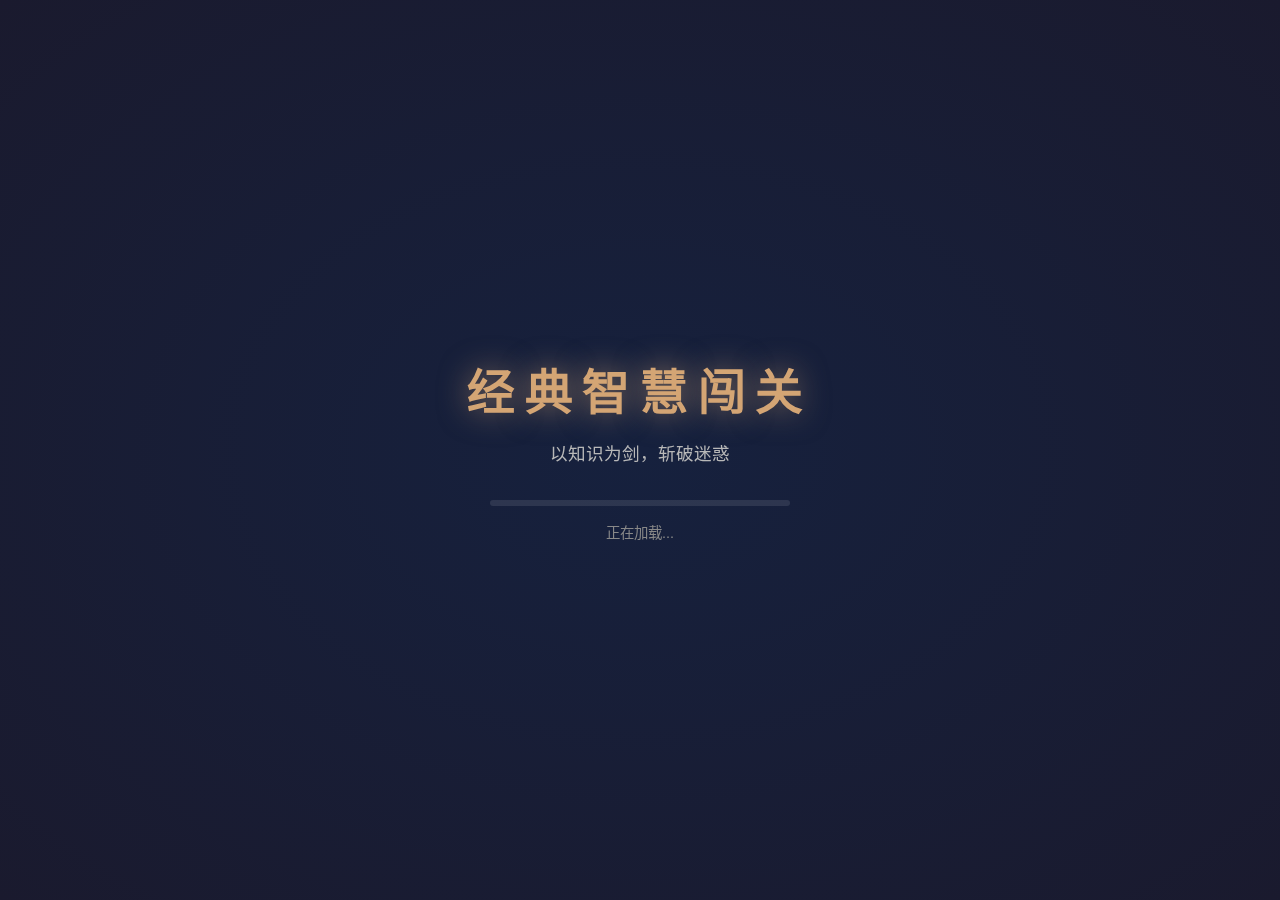
<file: index.html>
<!DOCTYPE html>
<html lang="zh-CN">
<head>
    <meta charset="UTF-8">
    <meta name="viewport" content="width=device-width, initial-scale=1.0">
    <title>经典智慧闯关 - 书籍RPG游戏</title>
    <link rel="stylesheet" href="css/style.css">
    <link rel="stylesheet" href="css/animations.css">
</head>
<body>
    <!-- 加载界面 -->
    <div id="loading-screen" class="screen active">
        <div class="loading-content">
            <h1 class="game-title">经典智慧闯关</h1>
            <p class="tagline">以知识为剑，斩破迷惑</p>
            <div class="loading-bar">
                <div class="loading-progress"></div>
            </div>
            <p class="loading-text">正在加载...</p>
        </div>
    </div>

    <!-- 登录界面 -->
    <div id="login-screen" class="screen">
        <div class="login-container">
            <h1>经典智慧闯关</h1>
            <div class="login-form">
                <input type="text" id="nickname-input" placeholder="输入你的名号" maxlength="12">
                <button id="start-btn" class="btn btn-primary">开启修行之路</button>
            </div>
            <div class="login-tips">
                <p>进度将保存在本地</p>
            </div>
        </div>
    </div>

    <!-- 主菜单界面 -->
    <div id="main-menu" class="screen">
        <header class="game-header">
            <div class="player-info">
                <div class="avatar-container">
                    <div id="player-avatar" class="avatar"></div>
                    <span id="player-title" class="title-badge">初学者</span>
                </div>
                <div class="player-stats">
                    <h3 id="player-name">玩家</h3>
                    <div class="level-info">
                        <span id="player-level">Lv.1</span>
                        <div class="exp-bar">
                            <div id="exp-progress" class="exp-fill"></div>
                        </div>
                        <span id="exp-text">0/100</span>
                    </div>
                </div>
            </div>
            <div class="currency-display">
                <span class="wisdom-points"><i class="icon-wisdom"></i><span id="wisdom-count">0</span></span>
                <span class="gold-coins"><i class="icon-gold"></i><span id="gold-count">0</span></span>
            </div>
        </header>

        <main class="menu-content">
            <h2 class="section-title">选择典籍</h2>
            <div class="book-selection">
                <div class="book-card" data-book="chuanxilu">
                    <div class="book-cover chuanxilu">
                        <div class="book-glow"></div>
                    </div>
                    <div class="book-info">
                        <h3>传习录</h3>
                        <p>心学修炼之路</p>
                        <div class="book-progress">
                            <div class="progress-bar">
                                <div class="progress-fill" data-progress="0"></div>
                            </div>
                            <span class="progress-text">0/10关</span>
                        </div>
                    </div>
                    <div class="book-character">
                        <span>王阳明</span>
                    </div>
                </div>

                <div class="book-card" data-book="maoxuan">
                    <div class="book-cover maoxuan">
                        <div class="book-glow"></div>
                    </div>
                    <div class="book-info">
                        <h3>毛泽东选集</h3>
                        <p>革命解放之路</p>
                        <div class="book-progress">
                            <div class="progress-bar">
                                <div class="progress-fill" data-progress="0"></div>
                            </div>
                            <span class="progress-text">0/10关</span>
                        </div>
                    </div>
                    <div class="book-character">
                        <span>革命战士</span>
                    </div>
                </div>

                <div class="book-card" data-book="zizhitongjian">
                    <div class="book-cover zizhitongjian">
                        <div class="book-glow"></div>
                    </div>
                    <div class="book-info">
                        <h3>资治通鉴</h3>
                        <p>历史智慧之路</p>
                        <div class="book-progress">
                            <div class="progress-bar">
                                <div class="progress-fill" data-progress="0"></div>
                            </div>
                            <span class="progress-text">0/10关</span>
                        </div>
                    </div>
                    <div class="book-character">
                        <span>历史谋士</span>
                    </div>
                </div>
            </div>

            <div class="menu-actions">
                <button class="action-btn daily-challenge" id="daily-btn">
                    <span class="btn-icon">🔥</span>
                    <span class="btn-text">每日挑战</span>
                    <span class="btn-badge" id="daily-badge">!</span>
                </button>
                <button class="action-btn achievements" id="achievement-btn">
                    <span class="btn-icon">🏆</span>
                    <span class="btn-text">成就</span>
                </button>
                <button class="action-btn inventory" id="inventory-btn">
                    <span class="btn-icon">📦</span>
                    <span class="btn-text">背包</span>
                </button>
                <button class="action-btn leaderboard" id="leaderboard-btn">
                    <span class="btn-icon">📊</span>
                    <span class="btn-text">排行榜</span>
                </button>
            </div>
        </main>

        <!-- 每日签到提示 -->
        <div id="daily-login-popup" class="popup hidden">
            <div class="popup-content">
                <h3>每日签到</h3>
                <div class="streak-display">
                    <span>连续签到</span>
                    <span id="streak-days" class="streak-number">0</span>
                    <span>天</span>
                </div>
                <div class="daily-reward">
                    <p>今日奖励</p>
                    <div class="reward-items" id="daily-reward-items"></div>
                </div>
                <button class="btn btn-primary" id="claim-daily-btn">领取奖励</button>
            </div>
        </div>
    </div>

    <!-- 关卡选择界面 -->
    <div id="level-select" class="screen">
        <header class="level-header">
            <button class="back-btn" id="back-to-menu">← 返回</button>
            <h2 id="current-book-title">传习录</h2>
            <div class="book-stats">
                <span id="book-progress-text">进度: 0/10</span>
            </div>
        </header>

        <div class="level-map" id="level-map">
            <!-- 关卡节点将由JS动态生成 -->
        </div>

        <div class="character-preview">
            <div id="preview-avatar" class="character-avatar"></div>
            <div class="character-stats">
                <h3 id="preview-name">王阳明</h3>
                <div class="stat-row">
                    <span>生命值</span>
                    <span id="preview-hp">100</span>
                </div>
                <div class="stat-row">
                    <span>战斗力</span>
                    <span id="preview-attack">10</span>
                </div>
                <div class="stat-row">
                    <span>智慧</span>
                    <span id="preview-wisdom">0</span>
                </div>
            </div>
        </div>
    </div>

    <!-- 战斗界面 -->
    <div id="battle-screen" class="screen">
        <header class="battle-header">
            <div class="stage-info">
                <span id="stage-name">第一关</span>
                <span id="stage-subtitle">初入心学</span>
            </div>
        </header>

        <div class="battle-arena">
            <div class="combatant player-side">
                <div class="combatant-info">
                    <h4 id="battle-player-name">王阳明</h4>
                    <div class="hp-bar">
                        <div id="player-hp-fill" class="hp-fill"></div>
                        <span id="player-hp-text">100/100</span>
                    </div>
                </div>
                <div id="player-sprite" class="sprite player-sprite">
                    <div class="damage-number" id="player-damage"></div>
                </div>
            </div>

            <div class="vs-indicator">VS</div>

            <div class="combatant enemy-side">
                <div id="enemy-sprite" class="sprite enemy-sprite">
                    <div class="damage-number" id="enemy-damage"></div>
                </div>
                <div class="combatant-info">
                    <h4 id="battle-enemy-name">私欲小怪</h4>
                    <div class="hp-bar enemy-hp">
                        <div id="enemy-hp-fill" class="hp-fill"></div>
                        <span id="enemy-hp-text">50/50</span>
                    </div>
                </div>
            </div>
        </div>

        <div class="question-panel">
            <div class="question-header">
                <span class="attack-icon">⚔️</span>
                <span>知识攻击</span>
                <div class="timer">
                    <div id="timer-bar" class="timer-fill"></div>
                </div>
            </div>
            <p id="question-text" class="question-text">问题加载中...</p>
            <div id="answer-options" class="answer-options">
                <!-- 选项由JS动态生成 -->
            </div>
        </div>

        <div class="battle-skills">
            <h4>技能</h4>
            <div id="skill-buttons" class="skill-list">
                <!-- 技能由JS动态生成 -->
            </div>
        </div>

        <div class="combo-display hidden" id="combo-display">
            <span class="combo-count" id="combo-count">2</span>
            <span class="combo-text">连击!</span>
        </div>
    </div>

    <!-- 战斗结果界面 -->
    <div id="result-screen" class="screen">
        <div class="result-container">
            <h2 id="result-title" class="result-title">胜利!</h2>
            <div class="result-character" id="result-character"></div>

            <div class="rewards-panel">
                <h3>战斗奖励</h3>
                <div class="reward-list" id="reward-list">
                    <!-- 奖励由JS动态生成 -->
                </div>
            </div>

            <div class="exp-gain-display">
                <p>经验值 +<span id="exp-gained">0</span></p>
                <div class="level-up-notice hidden" id="level-up-notice">
                    <span>等级提升!</span>
                    <span id="new-level">Lv.2</span>
                </div>
            </div>

            <div class="drop-items hidden" id="drop-items">
                <h3>掉落物品</h3>
                <div class="drop-list" id="drop-list"></div>
            </div>

            <div class="result-actions">
                <button class="btn btn-secondary" id="back-to-levels">返回关卡</button>
                <button class="btn btn-primary" id="next-level">下一关</button>
            </div>
        </div>
    </div>

    <!-- 成就界面 -->
    <div id="achievement-screen" class="screen">
        <header class="screen-header">
            <button class="back-btn" id="back-from-achievement">← 返回</button>
            <h2>成就殿堂</h2>
        </header>
        <div class="achievement-grid" id="achievement-grid">
            <!-- 成就由JS动态生成 -->
        </div>
    </div>

    <!-- 背包界面 -->
    <div id="inventory-screen" class="screen">
        <header class="screen-header">
            <button class="back-btn" id="back-from-inventory">← 返回</button>
            <h2>背包</h2>
        </header>
        <div class="inventory-tabs">
            <button class="tab-btn active" data-tab="equipment">装备</button>
            <button class="tab-btn" data-tab="items">道具</button>
        </div>
        <div class="inventory-content">
            <div class="equipment-panel" id="equipment-panel">
                <div class="equipped-slots">
                    <div class="equip-slot" data-slot="weapon">
                        <span class="slot-label">武器</span>
                        <div class="slot-item" id="equipped-weapon"></div>
                    </div>
                    <div class="equip-slot" data-slot="armor">
                        <span class="slot-label">护甲</span>
                        <div class="slot-item" id="equipped-armor"></div>
                    </div>
                    <div class="equip-slot" data-slot="accessory">
                        <span class="slot-label">饰品</span>
                        <div class="slot-item" id="equipped-accessory"></div>
                    </div>
                </div>
                <div class="inventory-grid" id="inventory-grid">
                    <!-- 物品由JS动态生成 -->
                </div>
            </div>
        </div>
    </div>

    <!-- 排行榜界面 -->
    <div id="leaderboard-screen" class="screen">
        <header class="screen-header">
            <button class="back-btn" id="back-from-leaderboard">← 返回</button>
            <h2>智者排行</h2>
        </header>
        <div class="leaderboard-tabs">
            <button class="tab-btn active" data-tab="level">等级榜</button>
            <button class="tab-btn" data-tab="wisdom">智慧榜</button>
        </div>
        <div class="leaderboard-list" id="leaderboard-list">
            <!-- 排行由JS动态生成 -->
        </div>
    </div>

    <!-- 全局通知 -->
    <div id="notification" class="notification hidden">
        <span class="notification-icon"></span>
        <span class="notification-text"></span>
    </div>

    <!-- 音效 -->
    <audio id="sfx-correct" preload="auto"></audio>
    <audio id="sfx-wrong" preload="auto"></audio>
    <audio id="sfx-levelup" preload="auto"></audio>
    <audio id="sfx-victory" preload="auto"></audio>
    <audio id="sfx-click" preload="auto"></audio>

    <script src="js/data/books.js"></script>
    <script src="js/data/questions.js"></script>
    <script src="js/data/enemies.js"></script>
    <script src="js/data/achievements.js"></script>
    <script src="js/data/items.js"></script>
    <script src="js/utils/storage.js"></script>
    <script src="js/game/Character.js"></script>
    <script src="js/game/Battle.js"></script>
    <script src="js/game/Reward.js"></script>
    <script src="js/game/GameEngine.js"></script>
    <script src="js/app.js"></script>
</body>
</html>
</file>
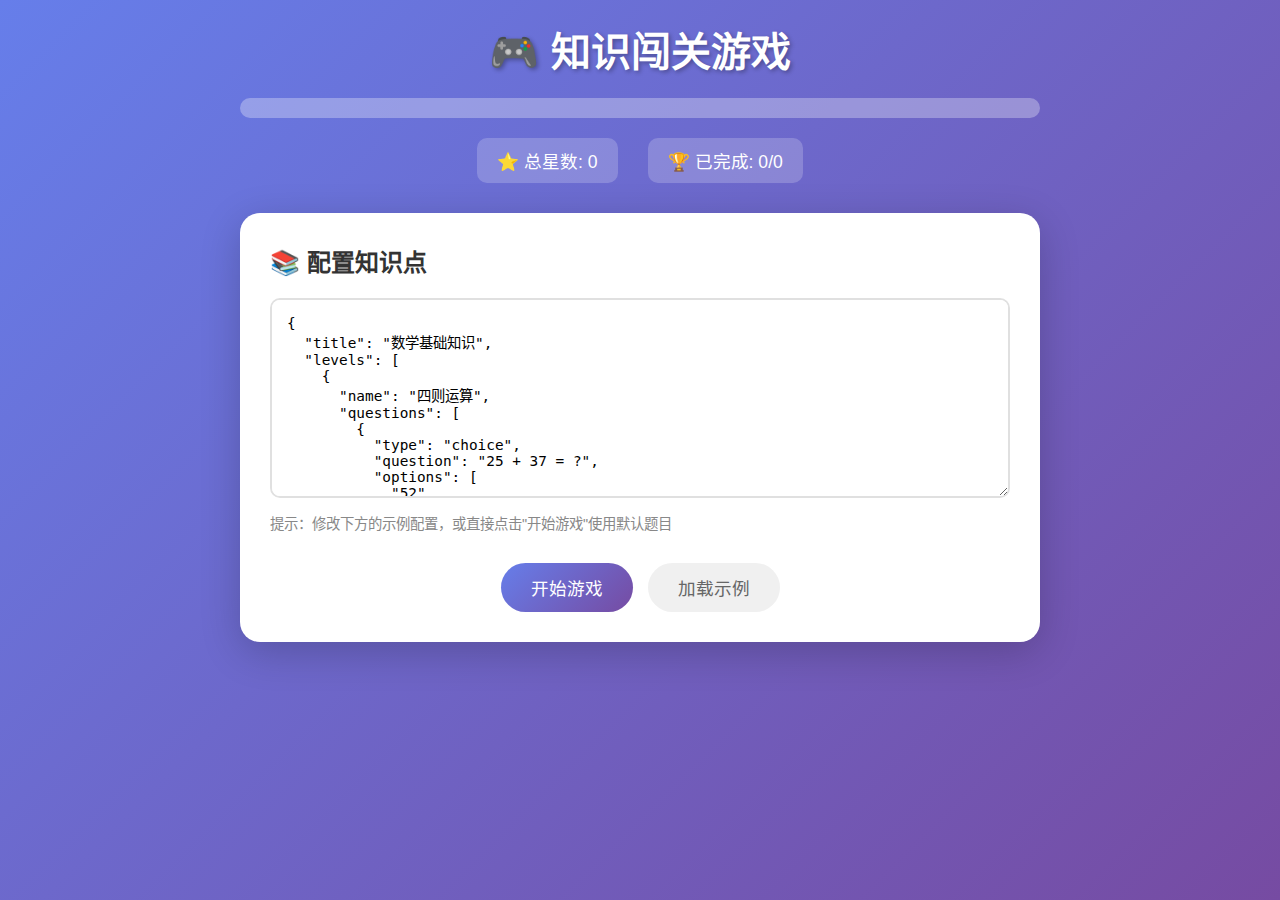
<file: knowledge-game.html>
<!DOCTYPE html>
<html lang="zh-CN">
<head>
    <meta charset="UTF-8">
    <meta name="viewport" content="width=device-width, initial-scale=1.0">
    <title>知识闯关游戏</title>
    <style>
        * {
            margin: 0;
            padding: 0;
            box-sizing: border-box;
        }

        body {
            font-family: 'Segoe UI', 'Microsoft YaHei', sans-serif;
            background: linear-gradient(135deg, #667eea 0%, #764ba2 100%);
            min-height: 100vh;
            padding: 20px;
        }

        .container {
            max-width: 800px;
            margin: 0 auto;
        }

        /* 头部样式 */
        .header {
            text-align: center;
            color: white;
            margin-bottom: 30px;
        }

        .header h1 {
            font-size: 2.5rem;
            margin-bottom: 10px;
            text-shadow: 2px 2px 4px rgba(0,0,0,0.3);
        }

        .progress-bar {
            background: rgba(255,255,255,0.3);
            border-radius: 20px;
            height: 20px;
            overflow: hidden;
            margin: 20px 0;
        }

        .progress-fill {
            height: 100%;
            background: linear-gradient(90deg, #00f260, #0575e6);
            border-radius: 20px;
            transition: width 0.5s ease;
        }

        .stats {
            display: flex;
            justify-content: center;
            gap: 30px;
            font-size: 1.1rem;
        }

        .stat-item {
            background: rgba(255,255,255,0.2);
            padding: 10px 20px;
            border-radius: 10px;
        }

        /* 关卡选择界面 */
        .level-select {
            display: grid;
            grid-template-columns: repeat(auto-fill, minmax(120px, 1fr));
            gap: 15px;
            margin-top: 20px;
        }

        .level-btn {
            background: white;
            border: none;
            border-radius: 15px;
            padding: 20px;
            cursor: pointer;
            transition: all 0.3s ease;
            box-shadow: 0 4px 15px rgba(0,0,0,0.2);
        }

        .level-btn:hover:not(.locked) {
            transform: translateY(-5px);
            box-shadow: 0 8px 25px rgba(0,0,0,0.3);
        }

        .level-btn.locked {
            background: #ccc;
            cursor: not-allowed;
            opacity: 0.7;
        }

        .level-btn.completed {
            background: linear-gradient(135deg, #11998e, #38ef7d);
            color: white;
        }

        .level-btn .level-num {
            font-size: 1.5rem;
            font-weight: bold;
        }

        .level-btn .stars {
            color: #ffd700;
            margin-top: 5px;
        }

        .level-btn.locked .stars {
            color: #999;
        }

        /* 游戏区域 */
        .game-area {
            background: white;
            border-radius: 20px;
            padding: 30px;
            box-shadow: 0 10px 40px rgba(0,0,0,0.2);
            display: none;
        }

        .game-area.active {
            display: block;
            animation: slideIn 0.5s ease;
        }

        @keyframes slideIn {
            from {
                opacity: 0;
                transform: translateY(20px);
            }
            to {
                opacity: 1;
                transform: translateY(0);
            }
        }

        .question-header {
            display: flex;
            justify-content: space-between;
            align-items: center;
            margin-bottom: 20px;
            padding-bottom: 15px;
            border-bottom: 2px solid #eee;
        }

        .question-type {
            background: linear-gradient(135deg, #667eea, #764ba2);
            color: white;
            padding: 5px 15px;
            border-radius: 20px;
            font-size: 0.9rem;
        }

        .question-number {
            color: #666;
            font-size: 1.1rem;
        }

        .question-text {
            font-size: 1.3rem;
            color: #333;
            margin-bottom: 25px;
            line-height: 1.6;
        }

        /* 选择题样式 */
        .options {
            display: flex;
            flex-direction: column;
            gap: 12px;
        }

        .option {
            padding: 15px 20px;
            border: 2px solid #e0e0e0;
            border-radius: 10px;
            cursor: pointer;
            transition: all 0.3s ease;
            font-size: 1.1rem;
        }

        .option:hover {
            border-color: #667eea;
            background: #f8f9ff;
        }

        .option.selected {
            border-color: #667eea;
            background: #667eea;
            color: white;
        }

        .option.correct {
            border-color: #38ef7d;
            background: #38ef7d;
            color: white;
        }

        .option.wrong {
            border-color: #ff6b6b;
            background: #ff6b6b;
            color: white;
        }

        /* 填空题样式 */
        .fill-blank-area {
            display: flex;
            flex-wrap: wrap;
            align-items: center;
            gap: 10px;
            font-size: 1.2rem;
            line-height: 2;
        }

        .blank-input {
            border: none;
            border-bottom: 2px solid #667eea;
            padding: 5px 10px;
            font-size: 1.1rem;
            width: 120px;
            text-align: center;
            outline: none;
            transition: border-color 0.3s;
        }

        .blank-input:focus {
            border-bottom-color: #764ba2;
        }

        .blank-input.correct {
            border-bottom-color: #38ef7d;
            background: #e8fff0;
        }

        .blank-input.wrong {
            border-bottom-color: #ff6b6b;
            background: #ffe8e8;
        }

        /* 拖拽匹配样式 */
        .drag-area {
            display: flex;
            gap: 30px;
            justify-content: center;
            flex-wrap: wrap;
        }

        .drag-column {
            flex: 1;
            min-width: 200px;
        }

        .drag-column h3 {
            text-align: center;
            color: #666;
            margin-bottom: 15px;
        }

        .drag-item {
            background: linear-gradient(135deg, #667eea, #764ba2);
            color: white;
            padding: 12px 20px;
            border-radius: 10px;
            margin-bottom: 10px;
            cursor: grab;
            transition: all 0.3s ease;
            text-align: center;
        }

        .drag-item:active {
            cursor: grabbing;
        }

        .drag-item.dragging {
            opacity: 0.5;
            transform: scale(1.05);
        }

        .drop-zone {
            border: 2px dashed #ccc;
            border-radius: 10px;
            padding: 15px;
            min-height: 60px;
            margin-bottom: 10px;
            display: flex;
            align-items: center;
            justify-content: center;
            transition: all 0.3s ease;
        }

        .drop-zone.drag-over {
            border-color: #667eea;
            background: #f8f9ff;
        }

        .drop-zone .drag-item {
            margin: 0;
        }

        .drop-zone.correct {
            border-color: #38ef7d;
            background: #e8fff0;
        }

        .drop-zone.wrong {
            border-color: #ff6b6b;
            background: #ffe8e8;
        }

        .drop-label {
            color: #999;
            font-size: 0.9rem;
        }

        /* 按钮样式 */
        .btn-group {
            display: flex;
            gap: 15px;
            justify-content: center;
            margin-top: 30px;
        }

        .btn {
            padding: 12px 30px;
            border: none;
            border-radius: 25px;
            font-size: 1.1rem;
            cursor: pointer;
            transition: all 0.3s ease;
        }

        .btn-primary {
            background: linear-gradient(135deg, #667eea, #764ba2);
            color: white;
        }

        .btn-primary:hover {
            transform: translateY(-2px);
            box-shadow: 0 5px 20px rgba(102, 126, 234, 0.4);
        }

        .btn-secondary {
            background: #f0f0f0;
            color: #666;
        }

        .btn-secondary:hover {
            background: #e0e0e0;
        }

        /* 结果弹窗 */
        .modal {
            display: none;
            position: fixed;
            top: 0;
            left: 0;
            width: 100%;
            height: 100%;
            background: rgba(0,0,0,0.5);
            justify-content: center;
            align-items: center;
            z-index: 1000;
        }

        .modal.active {
            display: flex;
            animation: fadeIn 0.3s ease;
        }

        @keyframes fadeIn {
            from { opacity: 0; }
            to { opacity: 1; }
        }

        .modal-content {
            background: white;
            border-radius: 20px;
            padding: 40px;
            text-align: center;
            max-width: 400px;
            animation: bounceIn 0.5s ease;
        }

        @keyframes bounceIn {
            0% { transform: scale(0.5); opacity: 0; }
            70% { transform: scale(1.05); }
            100% { transform: scale(1); opacity: 1; }
        }

        .modal-content h2 {
            font-size: 2rem;
            margin-bottom: 15px;
            color: #333;
        }

        .modal-content .big-stars {
            font-size: 3rem;
            margin: 20px 0;
        }

        .modal-content .score {
            font-size: 1.5rem;
            color: #666;
            margin-bottom: 20px;
        }

        /* 知识点配置区域 */
        .config-area {
            background: white;
            border-radius: 20px;
            padding: 30px;
            margin-bottom: 20px;
            box-shadow: 0 10px 40px rgba(0,0,0,0.2);
        }

        .config-area h2 {
            color: #333;
            margin-bottom: 20px;
        }

        .config-area textarea {
            width: 100%;
            height: 200px;
            padding: 15px;
            border: 2px solid #e0e0e0;
            border-radius: 10px;
            font-family: monospace;
            font-size: 0.9rem;
            resize: vertical;
        }

        .config-area textarea:focus {
            outline: none;
            border-color: #667eea;
        }

        .config-hint {
            color: #888;
            font-size: 0.9rem;
            margin-top: 10px;
        }

        /* 反馈提示 */
        .feedback {
            padding: 15px;
            border-radius: 10px;
            margin-top: 15px;
            display: none;
        }

        .feedback.show {
            display: block;
            animation: slideIn 0.3s ease;
        }

        .feedback.correct {
            background: #e8fff0;
            color: #0a7c42;
            border: 1px solid #38ef7d;
        }

        .feedback.wrong {
            background: #ffe8e8;
            color: #c41e3a;
            border: 1px solid #ff6b6b;
        }

        /* 响应式 */
        @media (max-width: 600px) {
            .header h1 {
                font-size: 1.8rem;
            }

            .stats {
                flex-direction: column;
                gap: 10px;
            }

            .drag-area {
                flex-direction: column;
            }

            .btn-group {
                flex-direction: column;
            }
        }
    </style>
</head>
<body>
    <div class="container">
        <!-- 头部 -->
        <div class="header">
            <h1>🎮 知识闯关游戏</h1>
            <div class="progress-bar">
                <div class="progress-fill" id="progressFill" style="width: 0%"></div>
            </div>
            <div class="stats">
                <div class="stat-item">⭐ 总星数: <span id="totalStars">0</span></div>
                <div class="stat-item">🏆 已完成: <span id="completedLevels">0</span>/<span id="totalLevels">0</span></div>
            </div>
        </div>

        <!-- 知识点配置区域 -->
        <div class="config-area" id="configArea">
            <h2>📚 配置知识点</h2>
            <textarea id="configInput" placeholder="在这里输入JSON格式的题目配置..."></textarea>
            <p class="config-hint">提示：修改下方的示例配置，或直接点击"开始游戏"使用默认题目</p>
            <div class="btn-group">
                <button class="btn btn-primary" onclick="loadConfig()">开始游戏</button>
                <button class="btn btn-secondary" onclick="loadExample()">加载示例</button>
            </div>
        </div>

        <!-- 关卡选择 -->
        <div id="levelSelectArea" style="display: none;">
            <div class="config-area">
                <h2>🗺️ 选择关卡</h2>
                <div class="level-select" id="levelSelect"></div>
                <div class="btn-group" style="margin-top: 20px;">
                    <button class="btn btn-secondary" onclick="showConfig()">返回配置</button>
                </div>
            </div>
        </div>

        <!-- 游戏区域 -->
        <div class="game-area" id="gameArea">
            <div class="question-header">
                <span class="question-type" id="questionType">选择题</span>
                <span class="question-number" id="questionNumber">第 1 题 / 共 3 题</span>
            </div>
            <div class="question-text" id="questionText"></div>
            <div id="questionContent"></div>
            <div class="feedback" id="feedback"></div>
            <div class="btn-group">
                <button class="btn btn-secondary" onclick="backToLevels()">返回关卡</button>
                <button class="btn btn-primary" id="submitBtn" onclick="checkAnswer()">确认答案</button>
                <button class="btn btn-primary" id="nextBtn" onclick="nextQuestion()" style="display: none;">下一题</button>
            </div>
        </div>

        <!-- 结果弹窗 -->
        <div class="modal" id="resultModal">
            <div class="modal-content">
                <h2 id="resultTitle">恭喜过关！</h2>
                <div class="big-stars" id="resultStars">⭐⭐⭐</div>
                <div class="score" id="resultScore">得分: 100%</div>
                <div class="btn-group">
                    <button class="btn btn-secondary" onclick="backToLevels()">返回关卡</button>
                    <button class="btn btn-primary" onclick="nextLevel()">下一关</button>
                </div>
            </div>
        </div>
    </div>

    <script>
        // 示例题目配置
        const exampleConfig = {
            title: "数学基础知识",
            levels: [
                {
                    name: "四则运算",
                    questions: [
                        {
                            type: "choice",
                            question: "25 + 37 = ?",
                            options: ["52", "62", "72", "82"],
                            answer: 1,
                            explanation: "25 + 37 = 62"
                        },
                        {
                            type: "fill",
                            question: "完成下列算式：48 ÷ ___ = 6",
                            blanks: ["8"],
                            explanation: "48 ÷ 8 = 6"
                        },
                        {
                            type: "choice",
                            question: "下列哪个算式的结果最大？",
                            options: ["12 × 3", "50 - 15", "8 × 5", "100 ÷ 4"],
                            answer: 2,
                            explanation: "12×3=36, 50-15=35, 8×5=40, 100÷4=25，所以8×5最大"
                        }
                    ]
                },
                {
                    name: "分数入门",
                    questions: [
                        {
                            type: "choice",
                            question: "1/2 + 1/4 = ?",
                            options: ["1/6", "2/6", "3/4", "2/4"],
                            answer: 2,
                            explanation: "1/2 = 2/4，所以 2/4 + 1/4 = 3/4"
                        },
                        {
                            type: "drag",
                            question: "将分数与对应的小数配对",
                            items: ["1/2", "1/4", "3/4"],
                            targets: ["0.5", "0.25", "0.75"],
                            matches: [0, 1, 2],
                            explanation: "1/2=0.5, 1/4=0.25, 3/4=0.75"
                        },
                        {
                            type: "fill",
                            question: "3/5 用小数表示是 ___",
                            blanks: ["0.6"],
                            explanation: "3 ÷ 5 = 0.6"
                        }
                    ]
                },
                {
                    name: "几何图形",
                    questions: [
                        {
                            type: "choice",
                            question: "正方形有几条边？",
                            options: ["3条", "4条", "5条", "6条"],
                            answer: 1,
                            explanation: "正方形是四边形，有4条边"
                        },
                        {
                            type: "drag",
                            question: "将图形名称与边数配对",
                            items: ["三角形", "五边形", "六边形"],
                            targets: ["3条边", "5条边", "6条边"],
                            matches: [0, 1, 2],
                            explanation: "三角形3边，五边形5边，六边形6边"
                        },
                        {
                            type: "fill",
                            question: "圆的周长公式是 C = 2π___",
                            blanks: ["r"],
                            explanation: "圆的周长 C = 2πr，其中r是半径"
                        }
                    ]
                },
                {
                    name: "综合挑战",
                    questions: [
                        {
                            type: "choice",
                            question: "如果 x + 5 = 12，那么 x = ?",
                            options: ["5", "6", "7", "8"],
                            answer: 2,
                            explanation: "x = 12 - 5 = 7"
                        },
                        {
                            type: "fill",
                            question: "长方形的面积公式是：面积 = 长 × ___",
                            blanks: ["宽"],
                            explanation: "长方形面积 = 长 × 宽"
                        },
                        {
                            type: "drag",
                            question: "将数学符号与含义配对",
                            items: ["+", "−", "×", "÷"],
                            targets: ["加法", "减法", "乘法", "除法"],
                            matches: [0, 1, 2, 3],
                            explanation: "+加法，−减法，×乘法，÷除法"
                        },
                        {
                            type: "choice",
                            question: "100的平方根是多少？",
                            options: ["5", "10", "20", "50"],
                            answer: 1,
                            explanation: "√100 = 10，因为10 × 10 = 100"
                        }
                    ]
                }
            ]
        };

        // 游戏状态
        let gameData = null;
        let currentLevel = 0;
        let currentQuestion = 0;
        let score = 0;
        let levelProgress = [];
        let selectedAnswer = null;
        let dragMatches = {};

        // 初始化
        function init() {
            document.getElementById('configInput').value = JSON.stringify(exampleConfig, null, 2);
            loadProgress();
        }

        // 加载示例配置
        function loadExample() {
            document.getElementById('configInput').value = JSON.stringify(exampleConfig, null, 2);
        }

        // 加载配置并开始游戏
        function loadConfig() {
            try {
                const configText = document.getElementById('configInput').value;
                gameData = JSON.parse(configText);

                if (!gameData.levels || gameData.levels.length === 0) {
                    alert('配置错误：至少需要一个关卡');
                    return;
                }

                // 初始化进度
                if (levelProgress.length !== gameData.levels.length) {
                    levelProgress = gameData.levels.map(() => ({ completed: false, stars: 0 }));
                }

                document.getElementById('configArea').style.display = 'none';
                document.getElementById('levelSelectArea').style.display = 'block';
                renderLevelSelect();
                updateStats();
            } catch (e) {
                alert('JSON格式错误，请检查配置：' + e.message);
            }
        }

        // 显示配置页面
        function showConfig() {
            document.getElementById('configArea').style.display = 'block';
            document.getElementById('levelSelectArea').style.display = 'none';
            document.getElementById('gameArea').classList.remove('active');
        }

        // 渲染关卡选择
        function renderLevelSelect() {
            const container = document.getElementById('levelSelect');
            container.innerHTML = '';

            gameData.levels.forEach((level, index) => {
                const isLocked = index > 0 && !levelProgress[index - 1].completed;
                const isCompleted = levelProgress[index].completed;
                const stars = levelProgress[index].stars;

                const btn = document.createElement('button');
                btn.className = `level-btn ${isLocked ? 'locked' : ''} ${isCompleted ? 'completed' : ''}`;
                btn.innerHTML = `
                    <div class="level-num">第${index + 1}关</div>
                    <div style="font-size: 0.9rem; margin: 5px 0;">${level.name}</div>
                    <div class="stars">${isLocked ? '🔒' : '⭐'.repeat(stars) + '☆'.repeat(3 - stars)}</div>
                `;

                if (!isLocked) {
                    btn.onclick = () => startLevel(index);
                }

                container.appendChild(btn);
            });

            document.getElementById('totalLevels').textContent = gameData.levels.length;
        }

        // 更新统计信息
        function updateStats() {
            const totalStars = levelProgress.reduce((sum, l) => sum + l.stars, 0);
            const completed = levelProgress.filter(l => l.completed).length;
            const progress = (completed / gameData.levels.length) * 100;

            document.getElementById('totalStars').textContent = totalStars;
            document.getElementById('completedLevels').textContent = completed;
            document.getElementById('progressFill').style.width = progress + '%';
        }

        // 开始关卡
        function startLevel(levelIndex) {
            currentLevel = levelIndex;
            currentQuestion = 0;
            score = 0;

            document.getElementById('levelSelectArea').style.display = 'none';
            document.getElementById('gameArea').classList.add('active');

            renderQuestion();
        }

        // 渲染题目
        function renderQuestion() {
            const level = gameData.levels[currentLevel];
            const question = level.questions[currentQuestion];

            document.getElementById('questionNumber').textContent =
                `第 ${currentQuestion + 1} 题 / 共 ${level.questions.length} 题`;
            document.getElementById('questionText').textContent = question.question;
            document.getElementById('feedback').className = 'feedback';
            document.getElementById('feedback').style.display = 'none';
            document.getElementById('submitBtn').style.display = 'inline-block';
            document.getElementById('nextBtn').style.display = 'none';

            selectedAnswer = null;
            dragMatches = {};

            const contentDiv = document.getElementById('questionContent');

            switch (question.type) {
                case 'choice':
                    document.getElementById('questionType').textContent = '选择题';
                    renderChoiceQuestion(question, contentDiv);
                    break;
                case 'fill':
                    document.getElementById('questionType').textContent = '填空题';
                    renderFillQuestion(question, contentDiv);
                    break;
                case 'drag':
                    document.getElementById('questionType').textContent = '拖拽匹配';
                    renderDragQuestion(question, contentDiv);
                    break;
            }
        }

        // 渲染选择题
        function renderChoiceQuestion(question, container) {
            container.innerHTML = `
                <div class="options">
                    ${question.options.map((opt, i) => `
                        <div class="option" data-index="${i}" onclick="selectOption(this, ${i})">
                            ${String.fromCharCode(65 + i)}. ${opt}
                        </div>
                    `).join('')}
                </div>
            `;
        }

        // 选择选项
        function selectOption(element, index) {
            if (document.getElementById('submitBtn').style.display === 'none') return;

            document.querySelectorAll('.option').forEach(opt => opt.classList.remove('selected'));
            element.classList.add('selected');
            selectedAnswer = index;
        }

        // 渲染填空题
        function renderFillQuestion(question, container) {
            const parts = question.question.split('___');
            let html = '<div class="fill-blank-area">';

            parts.forEach((part, i) => {
                html += `<span>${part}</span>`;
                if (i < parts.length - 1) {
                    html += `<input type="text" class="blank-input" data-index="${i}">`;
                }
            });

            html += '</div>';
            container.innerHTML = html;
        }

        // 渲染拖拽题
        function renderDragQuestion(question, container) {
            const shuffledItems = [...question.items].sort(() => Math.random() - 0.5);

            container.innerHTML = `
                <div class="drag-area">
                    <div class="drag-column">
                        <h3>拖动项目</h3>
                        <div id="dragItems">
                            ${shuffledItems.map((item, i) => `
                                <div class="drag-item" draggable="true" data-value="${item}">${item}</div>
                            `).join('')}
                        </div>
                    </div>
                    <div class="drag-column">
                        <h3>放置区域</h3>
                        ${question.targets.map((target, i) => `
                            <div class="drop-zone" data-target="${target}" data-index="${i}">
                                <span class="drop-label">${target}</span>
                            </div>
                        `).join('')}
                    </div>
                </div>
            `;

            // 设置拖拽事件
            setupDragAndDrop();
        }

        // 设置拖拽功能
        function setupDragAndDrop() {
            const dragItems = document.querySelectorAll('.drag-item');
            const dropZones = document.querySelectorAll('.drop-zone');

            dragItems.forEach(item => {
                item.addEventListener('dragstart', (e) => {
                    e.dataTransfer.setData('text/plain', item.dataset.value);
                    item.classList.add('dragging');
                });

                item.addEventListener('dragend', () => {
                    item.classList.remove('dragging');
                });
            });

            dropZones.forEach(zone => {
                zone.addEventListener('dragover', (e) => {
                    e.preventDefault();
                    zone.classList.add('drag-over');
                });

                zone.addEventListener('dragleave', () => {
                    zone.classList.remove('drag-over');
                });

                zone.addEventListener('drop', (e) => {
                    e.preventDefault();
                    zone.classList.remove('drag-over');

                    const value = e.dataTransfer.getData('text/plain');
                    const dragItem = document.querySelector(`.drag-item[data-value="${value}"]`);

                    // 如果区域已有内容，先移回
                    if (zone.querySelector('.drag-item')) {
                        const existingItem = zone.querySelector('.drag-item');
                        document.getElementById('dragItems').appendChild(existingItem);
                        delete dragMatches[zone.dataset.index];
                    }

                    // 放入新内容
                    zone.innerHTML = '';
                    zone.appendChild(dragItem);
                    dragMatches[zone.dataset.index] = value;
                });
            });
        }

        // 检查答案
        function checkAnswer() {
            const question = gameData.levels[currentLevel].questions[currentQuestion];
            let isCorrect = false;

            switch (question.type) {
                case 'choice':
                    isCorrect = selectedAnswer === question.answer;
                    showChoiceResult(question.answer, isCorrect);
                    break;
                case 'fill':
                    const inputs = document.querySelectorAll('.blank-input');
                    const answers = Array.from(inputs).map(input => input.value.trim().toLowerCase());
                    isCorrect = question.blanks.every((blank, i) =>
                        answers[i] === blank.toLowerCase()
                    );
                    showFillResult(question.blanks, isCorrect);
                    break;
                case 'drag':
                    isCorrect = question.items.every((item, i) =>
                        dragMatches[question.matches[i]] === item
                    );
                    showDragResult(question, isCorrect);
                    break;
            }

            if (isCorrect) score++;

            // 显示反馈
            const feedback = document.getElementById('feedback');
            feedback.className = `feedback show ${isCorrect ? 'correct' : 'wrong'}`;
            feedback.innerHTML = isCorrect
                ? `✅ 正确！${question.explanation ? '<br>' + question.explanation : ''}`
                : `❌ 错误！${question.explanation ? '<br>正确答案：' + question.explanation : ''}`;

            document.getElementById('submitBtn').style.display = 'none';
            document.getElementById('nextBtn').style.display = 'inline-block';
        }

        // 显示选择题结果
        function showChoiceResult(correctIndex, isCorrect) {
            document.querySelectorAll('.option').forEach((opt, i) => {
                if (i === correctIndex) {
                    opt.classList.add('correct');
                } else if (i === selectedAnswer && !isCorrect) {
                    opt.classList.add('wrong');
                }
            });
        }

        // 显示填空题结果
        function showFillResult(blanks, isCorrect) {
            document.querySelectorAll('.blank-input').forEach((input, i) => {
                if (input.value.trim().toLowerCase() === blanks[i].toLowerCase()) {
                    input.classList.add('correct');
                } else {
                    input.classList.add('wrong');
                    input.value = blanks[i];
                }
            });
        }

        // 显示拖拽题结果
        function showDragResult(question, isCorrect) {
            document.querySelectorAll('.drop-zone').forEach((zone, i) => {
                const expectedItem = question.items[question.matches.indexOf(i)];
                if (dragMatches[i] === expectedItem) {
                    zone.classList.add('correct');
                } else {
                    zone.classList.add('wrong');
                }
            });
        }

        // 下一题
        function nextQuestion() {
            const level = gameData.levels[currentLevel];

            if (currentQuestion < level.questions.length - 1) {
                currentQuestion++;
                renderQuestion();
            } else {
                showResult();
            }
        }

        // 显示结果
        function showResult() {
            const level = gameData.levels[currentLevel];
            const percentage = (score / level.questions.length) * 100;

            let stars = 0;
            if (percentage >= 60) stars = 1;
            if (percentage >= 80) stars = 2;
            if (percentage === 100) stars = 3;

            // 更新进度
            if (stars > levelProgress[currentLevel].stars) {
                levelProgress[currentLevel].stars = stars;
            }
            if (percentage >= 60) {
                levelProgress[currentLevel].completed = true;
            }
            saveProgress();

            // 显示弹窗
            document.getElementById('resultTitle').textContent =
                percentage >= 60 ? '🎉 恭喜过关！' : '😢 再接再厉！';
            document.getElementById('resultStars').textContent =
                '⭐'.repeat(stars) + '☆'.repeat(3 - stars);
            document.getElementById('resultScore').textContent =
                `得分: ${score}/${level.questions.length} (${percentage.toFixed(0)}%)`;
            document.getElementById('resultModal').classList.add('active');
        }

        // 返回关卡选择
        function backToLevels() {
            document.getElementById('resultModal').classList.remove('active');
            document.getElementById('gameArea').classList.remove('active');
            document.getElementById('levelSelectArea').style.display = 'block';
            renderLevelSelect();
            updateStats();
        }

        // 下一关
        function nextLevel() {
            document.getElementById('resultModal').classList.remove('active');

            if (currentLevel < gameData.levels.length - 1) {
                startLevel(currentLevel + 1);
            } else {
                backToLevels();
                alert('🎊 恭喜你完成了所有关卡！');
            }
        }

        // 保存进度
        function saveProgress() {
            localStorage.setItem('knowledgeGameProgress', JSON.stringify(levelProgress));
        }

        // 加载进度
        function loadProgress() {
            const saved = localStorage.getItem('knowledgeGameProgress');
            if (saved) {
                levelProgress = JSON.parse(saved);
            }
        }

        // 页面加载完成后初始化
        window.onload = init;
    </script>
</body>
</html>
</file>
<file: css/style.css>
/* ==========================================
   经典智慧闯关 - 主样式表
   ========================================== */

/* CSS变量 - 主题配色 */
:root {
    /* 主色调 */
    --primary-color: #d4a574;
    --primary-dark: #b8956a;
    --primary-light: #e8c9a8;

    /* 背景色 */
    --bg-dark: #1a1a2e;
    --bg-medium: #16213e;
    --bg-light: #0f3460;

    /* 文字色 */
    --text-primary: #f5f5f5;
    --text-secondary: #b8b8b8;
    --text-muted: #888888;

    /* 功能色 */
    --success: #4ade80;
    --danger: #f87171;
    --warning: #fbbf24;
    --info: #60a5fa;

    /* 稀有度颜色 */
    --rarity-common: #9ca3af;
    --rarity-uncommon: #4ade80;
    --rarity-rare: #60a5fa;
    --rarity-epic: #a855f7;
    --rarity-legendary: #f59e0b;

    /* 书籍主题色 */
    --chuanxilu-primary: #8b7355;
    --chuanxilu-secondary: #d4b896;
    --maoxuan-primary: #c41e3a;
    --maoxuan-secondary: #ffd700;
    --zizhitongjian-primary: #2c5f2d;
    --zizhitongjian-secondary: #97bc62;

    /* 间距 */
    --spacing-xs: 0.25rem;
    --spacing-sm: 0.5rem;
    --spacing-md: 1rem;
    --spacing-lg: 1.5rem;
    --spacing-xl: 2rem;

    /* 圆角 */
    --radius-sm: 4px;
    --radius-md: 8px;
    --radius-lg: 12px;
    --radius-xl: 20px;

    /* 阴影 */
    --shadow-sm: 0 2px 4px rgba(0, 0, 0, 0.2);
    --shadow-md: 0 4px 12px rgba(0, 0, 0, 0.3);
    --shadow-lg: 0 8px 24px rgba(0, 0, 0, 0.4);
    --shadow-glow: 0 0 20px rgba(212, 165, 116, 0.5);
}

/* 基础重置 */
*, *::before, *::after {
    box-sizing: border-box;
    margin: 0;
    padding: 0;
}

html {
    font-size: 16px;
    scroll-behavior: smooth;
}

body {
    font-family: 'PingFang SC', 'Microsoft YaHei', sans-serif;
    background: linear-gradient(135deg, var(--bg-dark) 0%, var(--bg-medium) 50%, var(--bg-light) 100%);
    color: var(--text-primary);
    min-height: 100vh;
    overflow-x: hidden;
    line-height: 1.6;
}

/* 屏幕容器 */
.screen {
    display: none;
    min-height: 100vh;
    padding: var(--spacing-md);
    opacity: 0;
    transition: opacity 0.3s ease;
}

.screen.active {
    display: flex;
    flex-direction: column;
    opacity: 1;
}

/* ==========================================
   加载界面
   ========================================== */
#loading-screen {
    justify-content: center;
    align-items: center;
    background: radial-gradient(ellipse at center, var(--bg-medium) 0%, var(--bg-dark) 100%);
}

.loading-content {
    text-align: center;
}

.game-title {
    font-size: 3rem;
    font-weight: 700;
    color: var(--primary-color);
    text-shadow: 0 0 30px rgba(212, 165, 116, 0.6);
    margin-bottom: var(--spacing-sm);
    letter-spacing: 0.2em;
}

.tagline {
    color: var(--text-secondary);
    font-size: 1.1rem;
    margin-bottom: var(--spacing-xl);
}

.loading-bar {
    width: 300px;
    height: 6px;
    background: rgba(255, 255, 255, 0.1);
    border-radius: var(--radius-lg);
    overflow: hidden;
    margin: 0 auto var(--spacing-md);
}

.loading-progress {
    height: 100%;
    width: 0%;
    background: linear-gradient(90deg, var(--primary-color), var(--primary-light));
    border-radius: var(--radius-lg);
    transition: width 0.3s ease;
}

.loading-text {
    color: var(--text-muted);
    font-size: 0.9rem;
}

/* ==========================================
   登录界面
   ========================================== */
#login-screen {
    justify-content: center;
    align-items: center;
    background: radial-gradient(ellipse at center, var(--bg-medium) 0%, var(--bg-dark) 100%);
}

.login-container {
    text-align: center;
    padding: var(--spacing-xl);
}

.login-container h1 {
    font-size: 2.5rem;
    color: var(--primary-color);
    text-shadow: 0 0 20px rgba(212, 165, 116, 0.4);
    margin-bottom: var(--spacing-xl);
}

.login-form {
    display: flex;
    flex-direction: column;
    gap: var(--spacing-md);
    max-width: 300px;
    margin: 0 auto;
}

#nickname-input {
    padding: var(--spacing-md) var(--spacing-lg);
    font-size: 1.1rem;
    border: 2px solid var(--primary-color);
    border-radius: var(--radius-lg);
    background: rgba(0, 0, 0, 0.3);
    color: var(--text-primary);
    text-align: center;
    transition: all 0.3s ease;
}

#nickname-input:focus {
    outline: none;
    border-color: var(--primary-light);
    box-shadow: var(--shadow-glow);
}

#nickname-input::placeholder {
    color: var(--text-muted);
}

.login-tips {
    margin-top: var(--spacing-lg);
    color: var(--text-muted);
    font-size: 0.85rem;
}

/* ==========================================
   按钮样式
   ========================================== */
.btn {
    padding: var(--spacing-md) var(--spacing-xl);
    font-size: 1rem;
    font-weight: 600;
    border: none;
    border-radius: var(--radius-lg);
    cursor: pointer;
    transition: all 0.3s ease;
    position: relative;
    overflow: hidden;
}

.btn::before {
    content: '';
    position: absolute;
    top: 0;
    left: -100%;
    width: 100%;
    height: 100%;
    background: linear-gradient(90deg, transparent, rgba(255,255,255,0.2), transparent);
    transition: left 0.5s ease;
}

.btn:hover::before {
    left: 100%;
}

.btn-primary {
    background: linear-gradient(135deg, var(--primary-color) 0%, var(--primary-dark) 100%);
    color: var(--bg-dark);
    box-shadow: var(--shadow-md);
}

.btn-primary:hover {
    transform: translateY(-2px);
    box-shadow: var(--shadow-lg), var(--shadow-glow);
}

.btn-primary:active {
    transform: translateY(0);
}

.btn-secondary {
    background: rgba(255, 255, 255, 0.1);
    color: var(--text-primary);
    border: 1px solid rgba(255, 255, 255, 0.2);
}

.btn-secondary:hover {
    background: rgba(255, 255, 255, 0.2);
}

/* ==========================================
   主菜单界面
   ========================================== */
.game-header {
    display: flex;
    justify-content: space-between;
    align-items: center;
    padding: var(--spacing-md);
    background: rgba(0, 0, 0, 0.3);
    border-radius: var(--radius-lg);
    margin-bottom: var(--spacing-lg);
}

.player-info {
    display: flex;
    align-items: center;
    gap: var(--spacing-md);
}

.avatar-container {
    position: relative;
}

.avatar {
    width: 60px;
    height: 60px;
    border-radius: 50%;
    background: linear-gradient(135deg, var(--primary-color), var(--primary-dark));
    border: 3px solid var(--primary-light);
    display: flex;
    align-items: center;
    justify-content: center;
    font-size: 1.5rem;
}

.title-badge {
    position: absolute;
    bottom: -5px;
    left: 50%;
    transform: translateX(-50%);
    background: var(--primary-color);
    color: var(--bg-dark);
    font-size: 0.65rem;
    padding: 2px 8px;
    border-radius: var(--radius-sm);
    white-space: nowrap;
}

.player-stats h3 {
    font-size: 1.1rem;
    margin-bottom: var(--spacing-xs);
}

.level-info {
    display: flex;
    align-items: center;
    gap: var(--spacing-sm);
    font-size: 0.85rem;
}

#player-level {
    color: var(--primary-color);
    font-weight: 600;
}

.exp-bar {
    width: 100px;
    height: 8px;
    background: rgba(255, 255, 255, 0.1);
    border-radius: var(--radius-sm);
    overflow: hidden;
}

.exp-fill {
    height: 100%;
    background: linear-gradient(90deg, var(--primary-color), var(--warning));
    border-radius: var(--radius-sm);
    transition: width 0.5s ease;
}

#exp-text {
    color: var(--text-muted);
    font-size: 0.75rem;
}

.currency-display {
    display: flex;
    gap: var(--spacing-lg);
}

.currency-display span {
    display: flex;
    align-items: center;
    gap: var(--spacing-xs);
    padding: var(--spacing-sm) var(--spacing-md);
    background: rgba(0, 0, 0, 0.3);
    border-radius: var(--radius-md);
}

.icon-wisdom::before {
    content: '💡';
}

.icon-gold::before {
    content: '🪙';
}

/* 书籍选择 */
.menu-content {
    flex: 1;
}

.section-title {
    text-align: center;
    font-size: 1.5rem;
    margin-bottom: var(--spacing-lg);
    color: var(--primary-light);
}

.book-selection {
    display: grid;
    grid-template-columns: repeat(auto-fit, minmax(280px, 1fr));
    gap: var(--spacing-lg);
    margin-bottom: var(--spacing-xl);
}

.book-card {
    background: rgba(0, 0, 0, 0.4);
    border-radius: var(--radius-lg);
    padding: var(--spacing-lg);
    cursor: pointer;
    transition: all 0.3s ease;
    border: 2px solid transparent;
    position: relative;
    overflow: hidden;
}

.book-card:hover {
    transform: translateY(-5px);
    border-color: var(--primary-color);
    box-shadow: var(--shadow-lg);
}

.book-card::before {
    content: '';
    position: absolute;
    top: 0;
    left: 0;
    right: 0;
    height: 4px;
    background: linear-gradient(90deg, var(--primary-color), var(--primary-light));
    opacity: 0;
    transition: opacity 0.3s ease;
}

.book-card:hover::before {
    opacity: 1;
}

.book-cover {
    width: 80px;
    height: 100px;
    margin: 0 auto var(--spacing-md);
    border-radius: var(--radius-md);
    position: relative;
    display: flex;
    align-items: center;
    justify-content: center;
    font-size: 2rem;
}

.book-cover.chuanxilu {
    background: linear-gradient(135deg, var(--chuanxilu-primary), var(--chuanxilu-secondary));
}

.book-cover.chuanxilu::after {
    content: '🧘';
}

.book-cover.maoxuan {
    background: linear-gradient(135deg, var(--maoxuan-primary), #ff6b6b);
}

.book-cover.maoxuan::after {
    content: '⭐';
}

.book-cover.zizhitongjian {
    background: linear-gradient(135deg, var(--zizhitongjian-primary), var(--zizhitongjian-secondary));
}

.book-cover.zizhitongjian::after {
    content: '📜';
}

.book-glow {
    position: absolute;
    inset: -10px;
    background: radial-gradient(circle, rgba(255,255,255,0.3) 0%, transparent 70%);
    opacity: 0;
    transition: opacity 0.3s ease;
}

.book-card:hover .book-glow {
    opacity: 1;
}

.book-info {
    text-align: center;
}

.book-info h3 {
    font-size: 1.3rem;
    margin-bottom: var(--spacing-xs);
}

.book-info p {
    color: var(--text-secondary);
    font-size: 0.9rem;
    margin-bottom: var(--spacing-md);
}

.book-progress {
    display: flex;
    align-items: center;
    gap: var(--spacing-sm);
    justify-content: center;
}

.progress-bar {
    width: 100px;
    height: 6px;
    background: rgba(255, 255, 255, 0.1);
    border-radius: var(--radius-sm);
    overflow: hidden;
}

.progress-fill {
    height: 100%;
    background: var(--success);
    border-radius: var(--radius-sm);
    transition: width 0.5s ease;
}

.progress-text {
    font-size: 0.8rem;
    color: var(--text-muted);
}

.book-character {
    position: absolute;
    top: var(--spacing-md);
    right: var(--spacing-md);
    background: rgba(0, 0, 0, 0.5);
    padding: var(--spacing-xs) var(--spacing-sm);
    border-radius: var(--radius-sm);
    font-size: 0.8rem;
    color: var(--primary-light);
}

/* 菜单操作按钮 */
.menu-actions {
    display: flex;
    justify-content: center;
    gap: var(--spacing-md);
    flex-wrap: wrap;
}

.action-btn {
    display: flex;
    flex-direction: column;
    align-items: center;
    gap: var(--spacing-xs);
    padding: var(--spacing-md) var(--spacing-lg);
    background: rgba(255, 255, 255, 0.05);
    border: 1px solid rgba(255, 255, 255, 0.1);
    border-radius: var(--radius-lg);
    color: var(--text-primary);
    cursor: pointer;
    transition: all 0.3s ease;
    position: relative;
    min-width: 80px;
}

.action-btn:hover {
    background: rgba(255, 255, 255, 0.1);
    border-color: var(--primary-color);
    transform: translateY(-2px);
}

.btn-icon {
    font-size: 1.5rem;
}

.btn-text {
    font-size: 0.85rem;
}

.btn-badge {
    position: absolute;
    top: -5px;
    right: -5px;
    width: 20px;
    height: 20px;
    background: var(--danger);
    border-radius: 50%;
    font-size: 0.75rem;
    display: flex;
    align-items: center;
    justify-content: center;
    animation: pulse 2s infinite;
}

/* 弹窗 */
.popup {
    position: fixed;
    inset: 0;
    background: rgba(0, 0, 0, 0.8);
    display: flex;
    align-items: center;
    justify-content: center;
    z-index: 100;
}

.popup.hidden {
    display: none;
}

.popup-content {
    background: var(--bg-medium);
    padding: var(--spacing-xl);
    border-radius: var(--radius-xl);
    text-align: center;
    max-width: 400px;
    width: 90%;
    border: 2px solid var(--primary-color);
}

.popup-content h3 {
    font-size: 1.5rem;
    margin-bottom: var(--spacing-lg);
    color: var(--primary-color);
}

.streak-display {
    font-size: 1.2rem;
    margin-bottom: var(--spacing-lg);
}

.streak-number {
    font-size: 2.5rem;
    font-weight: 700;
    color: var(--warning);
    margin: 0 var(--spacing-sm);
}

.daily-reward {
    margin-bottom: var(--spacing-lg);
}

.reward-items {
    display: flex;
    justify-content: center;
    gap: var(--spacing-md);
    margin-top: var(--spacing-md);
}

/* ==========================================
   关卡选择界面
   ========================================== */
.level-header {
    display: flex;
    align-items: center;
    justify-content: space-between;
    padding: var(--spacing-md);
    background: rgba(0, 0, 0, 0.3);
    border-radius: var(--radius-lg);
    margin-bottom: var(--spacing-lg);
}

.back-btn {
    background: none;
    border: none;
    color: var(--text-primary);
    font-size: 1rem;
    cursor: pointer;
    padding: var(--spacing-sm) var(--spacing-md);
    border-radius: var(--radius-md);
    transition: background 0.3s ease;
}

.back-btn:hover {
    background: rgba(255, 255, 255, 0.1);
}

.level-map {
    flex: 1;
    display: flex;
    flex-direction: column;
    align-items: center;
    gap: var(--spacing-lg);
    padding: var(--spacing-lg);
    overflow-y: auto;
}

.level-node {
    display: flex;
    align-items: center;
    gap: var(--spacing-lg);
    width: 100%;
    max-width: 500px;
}

.level-node:nth-child(even) {
    flex-direction: row-reverse;
}

.level-connector {
    width: 2px;
    height: 40px;
    background: linear-gradient(to bottom, var(--primary-color), transparent);
}

.level-circle {
    width: 70px;
    height: 70px;
    border-radius: 50%;
    background: rgba(0, 0, 0, 0.5);
    border: 3px solid var(--text-muted);
    display: flex;
    align-items: center;
    justify-content: center;
    font-size: 1.5rem;
    font-weight: 700;
    cursor: pointer;
    transition: all 0.3s ease;
    position: relative;
}

.level-circle.completed {
    border-color: var(--success);
    background: rgba(74, 222, 128, 0.2);
}

.level-circle.current {
    border-color: var(--primary-color);
    box-shadow: 0 0 20px rgba(212, 165, 116, 0.5);
    animation: levelPulse 2s infinite;
}

.level-circle.locked {
    border-color: var(--text-muted);
    opacity: 0.5;
    cursor: not-allowed;
}

.level-circle:not(.locked):hover {
    transform: scale(1.1);
}

.level-info-box {
    flex: 1;
    background: rgba(0, 0, 0, 0.3);
    padding: var(--spacing-md);
    border-radius: var(--radius-md);
}

.level-info-box h4 {
    font-size: 1rem;
    margin-bottom: var(--spacing-xs);
}

.level-info-box p {
    color: var(--text-secondary);
    font-size: 0.85rem;
}

.level-stars {
    color: var(--warning);
    margin-top: var(--spacing-xs);
}

.character-preview {
    position: fixed;
    bottom: var(--spacing-lg);
    right: var(--spacing-lg);
    background: rgba(0, 0, 0, 0.7);
    padding: var(--spacing-md);
    border-radius: var(--radius-lg);
    border: 1px solid var(--primary-color);
    display: flex;
    align-items: center;
    gap: var(--spacing-md);
}

.character-avatar {
    width: 60px;
    height: 60px;
    border-radius: 50%;
    background: var(--primary-color);
}

.character-stats {
    font-size: 0.85rem;
}

.character-stats h3 {
    margin-bottom: var(--spacing-xs);
}

.stat-row {
    display: flex;
    justify-content: space-between;
    gap: var(--spacing-lg);
    color: var(--text-secondary);
}

/* ==========================================
   战斗界面
   ========================================== */
#battle-screen {
    background: radial-gradient(ellipse at center, var(--bg-light) 0%, var(--bg-dark) 100%);
}

.battle-header {
    text-align: center;
    padding: var(--spacing-md);
    background: rgba(0, 0, 0, 0.5);
    border-radius: var(--radius-lg);
    margin-bottom: var(--spacing-lg);
}

.stage-info {
    display: flex;
    flex-direction: column;
    gap: var(--spacing-xs);
}

#stage-name {
    font-size: 1.3rem;
    font-weight: 600;
    color: var(--primary-color);
}

#stage-subtitle {
    font-size: 0.9rem;
    color: var(--text-secondary);
}

.battle-arena {
    display: flex;
    justify-content: space-around;
    align-items: center;
    padding: var(--spacing-xl);
    margin-bottom: var(--spacing-lg);
}

.combatant {
    display: flex;
    flex-direction: column;
    align-items: center;
    gap: var(--spacing-md);
}

.combatant-info {
    text-align: center;
}

.combatant-info h4 {
    font-size: 1.1rem;
    margin-bottom: var(--spacing-sm);
}

.hp-bar {
    width: 150px;
    height: 20px;
    background: rgba(0, 0, 0, 0.5);
    border-radius: var(--radius-md);
    overflow: hidden;
    position: relative;
    border: 2px solid rgba(255, 255, 255, 0.2);
}

.hp-fill {
    height: 100%;
    background: linear-gradient(90deg, var(--success), #22c55e);
    transition: width 0.5s ease;
    position: relative;
}

.hp-fill::after {
    content: '';
    position: absolute;
    top: 0;
    left: 0;
    right: 0;
    height: 50%;
    background: linear-gradient(to bottom, rgba(255,255,255,0.3), transparent);
}

.enemy-hp .hp-fill {
    background: linear-gradient(90deg, var(--danger), #ef4444);
}

.hp-bar span {
    position: absolute;
    inset: 0;
    display: flex;
    align-items: center;
    justify-content: center;
    font-size: 0.75rem;
    font-weight: 600;
    text-shadow: 1px 1px 2px rgba(0, 0, 0, 0.5);
}

.sprite {
    width: 100px;
    height: 100px;
    border-radius: var(--radius-lg);
    display: flex;
    align-items: center;
    justify-content: center;
    font-size: 3rem;
    position: relative;
}

.player-sprite {
    background: linear-gradient(135deg, var(--primary-color), var(--primary-dark));
    box-shadow: var(--shadow-md);
}

.enemy-sprite {
    background: linear-gradient(135deg, #4b5563, #374151);
    box-shadow: var(--shadow-md);
}

.damage-number {
    position: absolute;
    top: -20px;
    font-size: 1.5rem;
    font-weight: 700;
    opacity: 0;
    pointer-events: none;
}

.vs-indicator {
    font-size: 2rem;
    font-weight: 700;
    color: var(--danger);
    text-shadow: 0 0 10px rgba(248, 113, 113, 0.5);
}

/* 问题面板 */
.question-panel {
    background: rgba(0, 0, 0, 0.6);
    border-radius: var(--radius-lg);
    padding: var(--spacing-lg);
    margin-bottom: var(--spacing-lg);
    border: 1px solid rgba(255, 255, 255, 0.1);
}

.question-header {
    display: flex;
    align-items: center;
    gap: var(--spacing-sm);
    margin-bottom: var(--spacing-md);
    color: var(--primary-color);
}

.attack-icon {
    font-size: 1.2rem;
}

.timer {
    flex: 1;
    height: 6px;
    background: rgba(255, 255, 255, 0.1);
    border-radius: var(--radius-sm);
    margin-left: var(--spacing-md);
    overflow: hidden;
}

.timer-fill {
    height: 100%;
    background: var(--warning);
    width: 100%;
    transition: width linear;
}

.question-text {
    font-size: 1.2rem;
    line-height: 1.6;
    margin-bottom: var(--spacing-lg);
    color: var(--text-primary);
}

.answer-options {
    display: grid;
    grid-template-columns: repeat(2, 1fr);
    gap: var(--spacing-md);
}

.answer-btn {
    padding: var(--spacing-md);
    background: rgba(255, 255, 255, 0.05);
    border: 2px solid rgba(255, 255, 255, 0.1);
    border-radius: var(--radius-md);
    color: var(--text-primary);
    font-size: 1rem;
    cursor: pointer;
    transition: all 0.3s ease;
    text-align: left;
}

.answer-btn:hover:not(:disabled) {
    background: rgba(255, 255, 255, 0.1);
    border-color: var(--primary-color);
    transform: translateY(-2px);
}

.answer-btn.correct {
    background: rgba(74, 222, 128, 0.3);
    border-color: var(--success);
}

.answer-btn.wrong {
    background: rgba(248, 113, 113, 0.3);
    border-color: var(--danger);
}

.answer-btn:disabled {
    cursor: not-allowed;
    opacity: 0.7;
}

/* 技能栏 */
.battle-skills {
    background: rgba(0, 0, 0, 0.4);
    padding: var(--spacing-md);
    border-radius: var(--radius-lg);
}

.battle-skills h4 {
    font-size: 0.9rem;
    color: var(--text-secondary);
    margin-bottom: var(--spacing-sm);
}

.skill-list {
    display: flex;
    gap: var(--spacing-sm);
    flex-wrap: wrap;
}

.skill-btn {
    padding: var(--spacing-sm) var(--spacing-md);
    background: linear-gradient(135deg, var(--info), #3b82f6);
    border: none;
    border-radius: var(--radius-md);
    color: white;
    font-size: 0.85rem;
    cursor: pointer;
    transition: all 0.3s ease;
    display: flex;
    align-items: center;
    gap: var(--spacing-xs);
}

.skill-btn:hover:not(:disabled) {
    transform: translateY(-2px);
    box-shadow: 0 4px 12px rgba(59, 130, 246, 0.4);
}

.skill-btn:disabled {
    background: #4b5563;
    cursor: not-allowed;
}

.skill-cooldown {
    font-size: 0.75rem;
    opacity: 0.8;
}

/* 连击显示 */
.combo-display {
    position: fixed;
    top: 50%;
    left: 50%;
    transform: translate(-50%, -50%);
    display: flex;
    align-items: center;
    gap: var(--spacing-sm);
    padding: var(--spacing-md) var(--spacing-xl);
    background: rgba(0, 0, 0, 0.8);
    border-radius: var(--radius-xl);
    border: 2px solid var(--warning);
    z-index: 50;
}

.combo-display.hidden {
    display: none;
}

.combo-count {
    font-size: 3rem;
    font-weight: 700;
    color: var(--warning);
}

.combo-text {
    font-size: 1.5rem;
    color: var(--text-primary);
}

/* ==========================================
   结果界面
   ========================================== */
#result-screen {
    justify-content: center;
    align-items: center;
}

.result-container {
    text-align: center;
    max-width: 500px;
    width: 100%;
}

.result-title {
    font-size: 3rem;
    margin-bottom: var(--spacing-lg);
}

.result-title.victory {
    color: var(--success);
    text-shadow: 0 0 30px rgba(74, 222, 128, 0.5);
}

.result-title.defeat {
    color: var(--danger);
    text-shadow: 0 0 30px rgba(248, 113, 113, 0.5);
}

.result-character {
    width: 120px;
    height: 120px;
    margin: 0 auto var(--spacing-xl);
    border-radius: 50%;
    background: var(--primary-color);
    display: flex;
    align-items: center;
    justify-content: center;
    font-size: 4rem;
}

.rewards-panel {
    background: rgba(0, 0, 0, 0.4);
    padding: var(--spacing-lg);
    border-radius: var(--radius-lg);
    margin-bottom: var(--spacing-lg);
}

.rewards-panel h3 {
    margin-bottom: var(--spacing-md);
    color: var(--primary-color);
}

.reward-list {
    display: flex;
    justify-content: center;
    gap: var(--spacing-lg);
}

.reward-item {
    display: flex;
    flex-direction: column;
    align-items: center;
    gap: var(--spacing-xs);
}

.reward-icon {
    font-size: 2rem;
}

.reward-value {
    font-size: 1.2rem;
    font-weight: 600;
}

.exp-gain-display {
    font-size: 1.3rem;
    margin-bottom: var(--spacing-lg);
    color: var(--warning);
}

.level-up-notice {
    margin-top: var(--spacing-md);
    padding: var(--spacing-md);
    background: linear-gradient(135deg, var(--warning), #f59e0b);
    color: var(--bg-dark);
    border-radius: var(--radius-lg);
    font-weight: 700;
}

.level-up-notice.hidden {
    display: none;
}

.drop-items {
    background: rgba(0, 0, 0, 0.4);
    padding: var(--spacing-lg);
    border-radius: var(--radius-lg);
    margin-bottom: var(--spacing-lg);
}

.drop-items.hidden {
    display: none;
}

.drop-list {
    display: flex;
    justify-content: center;
    gap: var(--spacing-md);
    flex-wrap: wrap;
}

.drop-item {
    padding: var(--spacing-sm) var(--spacing-md);
    background: rgba(255, 255, 255, 0.1);
    border-radius: var(--radius-md);
    border: 2px solid var(--rarity-common);
}

.drop-item.uncommon {
    border-color: var(--rarity-uncommon);
}

.drop-item.rare {
    border-color: var(--rarity-rare);
}

.drop-item.epic {
    border-color: var(--rarity-epic);
}

.drop-item.legendary {
    border-color: var(--rarity-legendary);
}

.result-actions {
    display: flex;
    gap: var(--spacing-md);
    justify-content: center;
}

/* ==========================================
   成就界面
   ========================================== */
.screen-header {
    display: flex;
    align-items: center;
    gap: var(--spacing-lg);
    padding: var(--spacing-md);
    background: rgba(0, 0, 0, 0.3);
    border-radius: var(--radius-lg);
    margin-bottom: var(--spacing-lg);
}

.screen-header h2 {
    flex: 1;
    text-align: center;
}

.achievement-grid {
    display: grid;
    grid-template-columns: repeat(auto-fill, minmax(280px, 1fr));
    gap: var(--spacing-md);
    padding: var(--spacing-md);
}

.achievement-card {
    background: rgba(0, 0, 0, 0.4);
    padding: var(--spacing-md);
    border-radius: var(--radius-lg);
    display: flex;
    align-items: center;
    gap: var(--spacing-md);
    border: 2px solid transparent;
    transition: all 0.3s ease;
}

.achievement-card.unlocked {
    border-color: var(--warning);
    background: rgba(251, 191, 36, 0.1);
}

.achievement-card.locked {
    opacity: 0.6;
}

.achievement-icon {
    width: 50px;
    height: 50px;
    border-radius: var(--radius-md);
    background: rgba(255, 255, 255, 0.1);
    display: flex;
    align-items: center;
    justify-content: center;
    font-size: 1.5rem;
}

.achievement-card.unlocked .achievement-icon {
    background: var(--warning);
}

.achievement-info h4 {
    margin-bottom: var(--spacing-xs);
}

.achievement-info p {
    font-size: 0.85rem;
    color: var(--text-secondary);
}

/* ==========================================
   背包界面
   ========================================== */
.inventory-tabs, .leaderboard-tabs {
    display: flex;
    gap: var(--spacing-sm);
    margin-bottom: var(--spacing-lg);
}

.tab-btn {
    padding: var(--spacing-sm) var(--spacing-lg);
    background: rgba(255, 255, 255, 0.05);
    border: 1px solid rgba(255, 255, 255, 0.1);
    border-radius: var(--radius-md);
    color: var(--text-secondary);
    cursor: pointer;
    transition: all 0.3s ease;
}

.tab-btn.active {
    background: var(--primary-color);
    color: var(--bg-dark);
    border-color: var(--primary-color);
}

.equipped-slots {
    display: flex;
    justify-content: center;
    gap: var(--spacing-lg);
    margin-bottom: var(--spacing-xl);
    padding: var(--spacing-lg);
    background: rgba(0, 0, 0, 0.3);
    border-radius: var(--radius-lg);
}

.equip-slot {
    display: flex;
    flex-direction: column;
    align-items: center;
    gap: var(--spacing-sm);
}

.slot-label {
    font-size: 0.8rem;
    color: var(--text-muted);
}

.slot-item {
    width: 60px;
    height: 60px;
    border: 2px dashed rgba(255, 255, 255, 0.2);
    border-radius: var(--radius-md);
    display: flex;
    align-items: center;
    justify-content: center;
    font-size: 1.5rem;
    background: rgba(0, 0, 0, 0.3);
}

.slot-item.equipped {
    border-style: solid;
    border-color: var(--primary-color);
}

.inventory-grid {
    display: grid;
    grid-template-columns: repeat(auto-fill, minmax(60px, 1fr));
    gap: var(--spacing-sm);
    padding: var(--spacing-md);
    background: rgba(0, 0, 0, 0.3);
    border-radius: var(--radius-lg);
    min-height: 200px;
}

.inventory-item {
    width: 60px;
    height: 60px;
    background: rgba(255, 255, 255, 0.05);
    border: 2px solid rgba(255, 255, 255, 0.1);
    border-radius: var(--radius-md);
    display: flex;
    align-items: center;
    justify-content: center;
    font-size: 1.5rem;
    cursor: pointer;
    transition: all 0.3s ease;
}

.inventory-item:hover {
    background: rgba(255, 255, 255, 0.1);
    transform: scale(1.05);
}

/* ==========================================
   排行榜界面
   ========================================== */
.leaderboard-list {
    display: flex;
    flex-direction: column;
    gap: var(--spacing-sm);
}

.leaderboard-item {
    display: flex;
    align-items: center;
    gap: var(--spacing-md);
    padding: var(--spacing-md);
    background: rgba(0, 0, 0, 0.3);
    border-radius: var(--radius-md);
    transition: all 0.3s ease;
}

.leaderboard-item:nth-child(1) {
    background: rgba(255, 215, 0, 0.2);
    border: 1px solid gold;
}

.leaderboard-item:nth-child(2) {
    background: rgba(192, 192, 192, 0.2);
    border: 1px solid silver;
}

.leaderboard-item:nth-child(3) {
    background: rgba(205, 127, 50, 0.2);
    border: 1px solid #cd7f32;
}

.rank-number {
    width: 30px;
    height: 30px;
    background: rgba(255, 255, 255, 0.1);
    border-radius: 50%;
    display: flex;
    align-items: center;
    justify-content: center;
    font-weight: 700;
}

.leaderboard-item:nth-child(1) .rank-number {
    background: gold;
    color: var(--bg-dark);
}

.leaderboard-item:nth-child(2) .rank-number {
    background: silver;
    color: var(--bg-dark);
}

.leaderboard-item:nth-child(3) .rank-number {
    background: #cd7f32;
    color: var(--bg-dark);
}

.player-rank-info {
    flex: 1;
}

.player-rank-info h4 {
    margin-bottom: var(--spacing-xs);
}

.player-rank-info span {
    font-size: 0.85rem;
    color: var(--text-secondary);
}

.rank-value {
    font-size: 1.2rem;
    font-weight: 700;
    color: var(--primary-color);
}

/* ==========================================
   通知
   ========================================== */
.notification {
    position: fixed;
    top: var(--spacing-lg);
    left: 50%;
    transform: translateX(-50%);
    background: var(--bg-medium);
    padding: var(--spacing-md) var(--spacing-xl);
    border-radius: var(--radius-lg);
    border: 1px solid var(--primary-color);
    display: flex;
    align-items: center;
    gap: var(--spacing-md);
    z-index: 200;
    box-shadow: var(--shadow-lg);
    animation: slideDown 0.3s ease;
}

.notification.hidden {
    display: none;
}

.notification.success {
    border-color: var(--success);
}

.notification.error {
    border-color: var(--danger);
}

/* ==========================================
   工具类
   ========================================== */
.hidden {
    display: none !important;
}

.text-center {
    text-align: center;
}

.text-success {
    color: var(--success);
}

.text-danger {
    color: var(--danger);
}

.text-warning {
    color: var(--warning);
}

/* ==========================================
   响应式设计
   ========================================== */
@media (max-width: 768px) {
    html {
        font-size: 14px;
    }

    .game-title {
        font-size: 2rem;
    }

    .game-header {
        flex-direction: column;
        gap: var(--spacing-md);
    }

    .book-selection {
        grid-template-columns: 1fr;
    }

    .battle-arena {
        flex-direction: column;
        gap: var(--spacing-lg);
    }

    .answer-options {
        grid-template-columns: 1fr;
    }

    .character-preview {
        position: static;
        margin-top: var(--spacing-lg);
    }

    .result-actions {
        flex-direction: column;
    }

    .equipped-slots {
        flex-wrap: wrap;
    }
}

@media (max-width: 480px) {
    .screen {
        padding: var(--spacing-sm);
    }

    .menu-actions {
        justify-content: space-between;
    }

    .action-btn {
        min-width: 70px;
        padding: var(--spacing-sm);
    }
}
</file>
<file: css/animations.css>
/* ==========================================
   动画效果样式表
   ========================================== */

/* 基础动画 */
@keyframes fadeIn {
    from { opacity: 0; }
    to { opacity: 1; }
}

@keyframes fadeOut {
    from { opacity: 1; }
    to { opacity: 0; }
}

@keyframes slideDown {
    from {
        opacity: 0;
        transform: translate(-50%, -20px);
    }
    to {
        opacity: 1;
        transform: translate(-50%, 0);
    }
}

@keyframes slideUp {
    from {
        opacity: 0;
        transform: translateY(20px);
    }
    to {
        opacity: 1;
        transform: translateY(0);
    }
}

@keyframes slideInLeft {
    from {
        opacity: 0;
        transform: translateX(-50px);
    }
    to {
        opacity: 1;
        transform: translateX(0);
    }
}

@keyframes slideInRight {
    from {
        opacity: 0;
        transform: translateX(50px);
    }
    to {
        opacity: 1;
        transform: translateX(0);
    }
}

/* 脉冲效果 */
@keyframes pulse {
    0%, 100% {
        transform: scale(1);
        opacity: 1;
    }
    50% {
        transform: scale(1.1);
        opacity: 0.8;
    }
}

@keyframes levelPulse {
    0%, 100% {
        box-shadow: 0 0 20px rgba(212, 165, 116, 0.5);
    }
    50% {
        box-shadow: 0 0 40px rgba(212, 165, 116, 0.8);
    }
}

/* 抖动效果 - 受击 */
@keyframes shake {
    0%, 100% { transform: translateX(0); }
    10%, 30%, 50%, 70%, 90% { transform: translateX(-5px); }
    20%, 40%, 60%, 80% { transform: translateX(5px); }
}

@keyframes shakeHard {
    0%, 100% { transform: translateX(0) rotate(0); }
    10%, 30%, 50%, 70%, 90% { transform: translateX(-10px) rotate(-2deg); }
    20%, 40%, 60%, 80% { transform: translateX(10px) rotate(2deg); }
}

/* 攻击动画 */
@keyframes attackRight {
    0%, 100% { transform: translateX(0); }
    50% { transform: translateX(30px); }
}

@keyframes attackLeft {
    0%, 100% { transform: translateX(0); }
    50% { transform: translateX(-30px); }
}

/* 伤害数字飘动 */
@keyframes damageFloat {
    0% {
        opacity: 1;
        transform: translateY(0) scale(1);
    }
    50% {
        opacity: 1;
        transform: translateY(-30px) scale(1.2);
    }
    100% {
        opacity: 0;
        transform: translateY(-60px) scale(0.8);
    }
}

@keyframes criticalDamage {
    0% {
        opacity: 1;
        transform: translateY(0) scale(1);
    }
    25% {
        transform: translateY(-20px) scale(1.5);
    }
    50% {
        transform: translateY(-40px) scale(1.3);
    }
    100% {
        opacity: 0;
        transform: translateY(-80px) scale(0.8);
    }
}

/* 经验值飘字 */
@keyframes expFloat {
    0% {
        opacity: 1;
        transform: translateY(0);
    }
    100% {
        opacity: 0;
        transform: translateY(-50px);
    }
}

/* 升级特效 */
@keyframes levelUp {
    0% {
        transform: scale(1);
        filter: brightness(1);
    }
    50% {
        transform: scale(1.2);
        filter: brightness(1.5);
    }
    100% {
        transform: scale(1);
        filter: brightness(1);
    }
}

@keyframes levelUpGlow {
    0%, 100% {
        box-shadow: 0 0 20px rgba(251, 191, 36, 0.5);
    }
    50% {
        box-shadow: 0 0 60px rgba(251, 191, 36, 1), 0 0 100px rgba(251, 191, 36, 0.5);
    }
}

/* 胜利动画 */
@keyframes victoryBounce {
    0%, 100% { transform: translateY(0); }
    25% { transform: translateY(-20px); }
    50% { transform: translateY(0); }
    75% { transform: translateY(-10px); }
}

@keyframes victoryGlow {
    0%, 100% {
        filter: drop-shadow(0 0 10px rgba(74, 222, 128, 0.5));
    }
    50% {
        filter: drop-shadow(0 0 30px rgba(74, 222, 128, 1));
    }
}

/* 失败动画 */
@keyframes defeatFade {
    0% {
        filter: grayscale(0) brightness(1);
    }
    100% {
        filter: grayscale(1) brightness(0.5);
    }
}

/* 物品掉落 */
@keyframes dropItem {
    0% {
        opacity: 0;
        transform: translateY(-50px) rotate(-180deg);
    }
    60% {
        opacity: 1;
        transform: translateY(10px) rotate(10deg);
    }
    80% {
        transform: translateY(-5px) rotate(-5deg);
    }
    100% {
        opacity: 1;
        transform: translateY(0) rotate(0);
    }
}

/* 稀有物品闪光 */
@keyframes legendaryShine {
    0%, 100% {
        background-position: -200% center;
    }
    50% {
        background-position: 200% center;
    }
}

/* 连击效果 */
@keyframes comboPopup {
    0% {
        transform: translate(-50%, -50%) scale(0.5);
        opacity: 0;
    }
    50% {
        transform: translate(-50%, -50%) scale(1.2);
        opacity: 1;
    }
    100% {
        transform: translate(-50%, -50%) scale(1);
        opacity: 1;
    }
}

@keyframes comboNumber {
    0%, 100% {
        transform: scale(1);
    }
    50% {
        transform: scale(1.3);
    }
}

/* 按钮点击效果 */
@keyframes buttonPress {
    0%, 100% { transform: scale(1); }
    50% { transform: scale(0.95); }
}

/* 加载动画 */
@keyframes loadingPulse {
    0%, 100% { opacity: 0.5; }
    50% { opacity: 1; }
}

@keyframes loadingBar {
    0% { width: 0%; }
    50% { width: 70%; }
    100% { width: 100%; }
}

/* 星星闪烁 */
@keyframes starTwinkle {
    0%, 100% { opacity: 1; transform: scale(1); }
    50% { opacity: 0.5; transform: scale(0.8); }
}

/* 成就解锁 */
@keyframes achievementUnlock {
    0% {
        transform: scale(0) rotate(-180deg);
        opacity: 0;
    }
    50% {
        transform: scale(1.2) rotate(10deg);
    }
    100% {
        transform: scale(1) rotate(0);
        opacity: 1;
    }
}

/* 每日签到动画 */
@keyframes streakFire {
    0%, 100% {
        text-shadow: 0 0 10px rgba(251, 191, 36, 0.5);
    }
    50% {
        text-shadow: 0 0 20px rgba(251, 191, 36, 1), 0 0 30px rgba(248, 113, 113, 0.5);
    }
}

/* 技能使用特效 */
@keyframes skillActivate {
    0% {
        transform: scale(1);
        box-shadow: 0 0 0 rgba(96, 165, 250, 0);
    }
    50% {
        transform: scale(1.1);
        box-shadow: 0 0 30px rgba(96, 165, 250, 0.8);
    }
    100% {
        transform: scale(1);
        box-shadow: 0 0 0 rgba(96, 165, 250, 0);
    }
}

/* 书籍悬浮效果 */
@keyframes bookFloat {
    0%, 100% {
        transform: translateY(0);
    }
    50% {
        transform: translateY(-10px);
    }
}

/* 计时器紧迫感 */
@keyframes timerUrgent {
    0%, 100% { background-color: var(--warning); }
    50% { background-color: var(--danger); }
}

/* ==========================================
   动画应用类
   ========================================== */

/* 基础动画类 */
.animate-fadeIn {
    animation: fadeIn 0.3s ease forwards;
}

.animate-fadeOut {
    animation: fadeOut 0.3s ease forwards;
}

.animate-slideUp {
    animation: slideUp 0.3s ease forwards;
}

.animate-slideDown {
    animation: slideDown 0.3s ease forwards;
}

/* 战斗动画类 */
.animate-attack-right {
    animation: attackRight 0.3s ease;
}

.animate-attack-left {
    animation: attackLeft 0.3s ease;
}

.animate-shake {
    animation: shake 0.4s ease;
}

.animate-shake-hard {
    animation: shakeHard 0.5s ease;
}

/* 伤害显示 */
.damage-show {
    animation: damageFloat 1s ease forwards;
    color: var(--danger);
}

.damage-show.critical {
    animation: criticalDamage 1.2s ease forwards;
    color: var(--warning);
    font-size: 2rem !important;
}

.damage-show.heal {
    animation: damageFloat 1s ease forwards;
    color: var(--success);
}

/* 经验值显示 */
.exp-show {
    position: fixed;
    font-size: 1.2rem;
    font-weight: 700;
    color: var(--warning);
    pointer-events: none;
    animation: expFloat 1.5s ease forwards;
    z-index: 100;
}

/* 升级效果 */
.animate-levelUp {
    animation: levelUp 0.8s ease, levelUpGlow 0.8s ease;
}

/* 胜利效果 */
.animate-victory {
    animation: victoryBounce 1s ease infinite, victoryGlow 2s ease infinite;
}

/* 失败效果 */
.animate-defeat {
    animation: defeatFade 1s ease forwards;
}

/* 物品掉落 */
.animate-drop {
    animation: dropItem 0.6s ease forwards;
}

/* 传奇物品闪光 */
.legendary-shine {
    background: linear-gradient(
        90deg,
        transparent 0%,
        rgba(255, 255, 255, 0.4) 50%,
        transparent 100%
    );
    background-size: 200% 100%;
    animation: legendaryShine 3s ease infinite;
}

/* 连击动画 */
.animate-combo {
    animation: comboPopup 0.5s ease forwards;
}

.animate-combo-number {
    animation: comboNumber 0.3s ease;
}

/* 成就解锁 */
.animate-achievement {
    animation: achievementUnlock 0.6s ease forwards;
}

/* 技能激活 */
.animate-skill {
    animation: skillActivate 0.5s ease;
}

/* 书籍悬浮 */
.book-card:hover .book-cover {
    animation: bookFloat 2s ease infinite;
}

/* 计时器紧急 */
.timer-urgent .timer-fill {
    animation: timerUrgent 0.5s ease infinite;
}

/* 加载进度条 */
.loading-progress.animate {
    animation: loadingBar 2s ease forwards;
}

/* 星星评分 */
.star.animate {
    animation: starTwinkle 1s ease infinite;
}

/* 每日签到火焰 */
.streak-number.animate {
    animation: streakFire 2s ease infinite;
}

/* ==========================================
   过渡效果
   ========================================== */

/* 屏幕切换 */
.screen-transition-enter {
    opacity: 0;
    transform: translateX(20px);
}

.screen-transition-enter-active {
    opacity: 1;
    transform: translateX(0);
    transition: all 0.3s ease;
}

.screen-transition-exit {
    opacity: 1;
    transform: translateX(0);
}

.screen-transition-exit-active {
    opacity: 0;
    transform: translateX(-20px);
    transition: all 0.3s ease;
}

/* 答案选项动画入场 */
.answer-btn {
    opacity: 0;
    transform: translateY(10px);
}

.answer-btn.show {
    animation: slideUp 0.3s ease forwards;
}

.answer-btn:nth-child(1).show { animation-delay: 0.05s; }
.answer-btn:nth-child(2).show { animation-delay: 0.1s; }
.answer-btn:nth-child(3).show { animation-delay: 0.15s; }
.answer-btn:nth-child(4).show { animation-delay: 0.2s; }

/* 关卡节点动画 */
.level-node {
    opacity: 0;
}

.level-node.show {
    animation: slideUp 0.4s ease forwards;
}

.level-node:nth-child(1).show { animation-delay: 0.1s; }
.level-node:nth-child(2).show { animation-delay: 0.2s; }
.level-node:nth-child(3).show { animation-delay: 0.3s; }
.level-node:nth-child(4).show { animation-delay: 0.4s; }
.level-node:nth-child(5).show { animation-delay: 0.5s; }
.level-node:nth-child(6).show { animation-delay: 0.6s; }
.level-node:nth-child(7).show { animation-delay: 0.7s; }
.level-node:nth-child(8).show { animation-delay: 0.8s; }
.level-node:nth-child(9).show { animation-delay: 0.9s; }
.level-node:nth-child(10).show { animation-delay: 1s; }

/* 成就卡片动画 */
.achievement-card {
    opacity: 0;
    transform: scale(0.9);
}

.achievement-card.show {
    animation: slideUp 0.3s ease forwards;
}

/* 奖励物品动画 */
.reward-item {
    opacity: 0;
    transform: translateY(20px);
}

.reward-item.show {
    animation: slideUp 0.4s ease forwards;
}

.reward-item:nth-child(1).show { animation-delay: 0.1s; }
.reward-item:nth-child(2).show { animation-delay: 0.2s; }
.reward-item:nth-child(3).show { animation-delay: 0.3s; }

/* ==========================================
   粒子效果背景
   ========================================== */
.particles {
    position: fixed;
    top: 0;
    left: 0;
    width: 100%;
    height: 100%;
    pointer-events: none;
    overflow: hidden;
    z-index: -1;
}

.particle {
    position: absolute;
    width: 4px;
    height: 4px;
    background: var(--primary-color);
    border-radius: 50%;
    opacity: 0.3;
    animation: particleFloat 15s ease-in-out infinite;
}

@keyframes particleFloat {
    0%, 100% {
        transform: translateY(100vh) rotate(0deg);
        opacity: 0;
    }
    10% {
        opacity: 0.3;
    }
    90% {
        opacity: 0.3;
    }
    100% {
        transform: translateY(-100vh) rotate(720deg);
        opacity: 0;
    }
}
</file>
